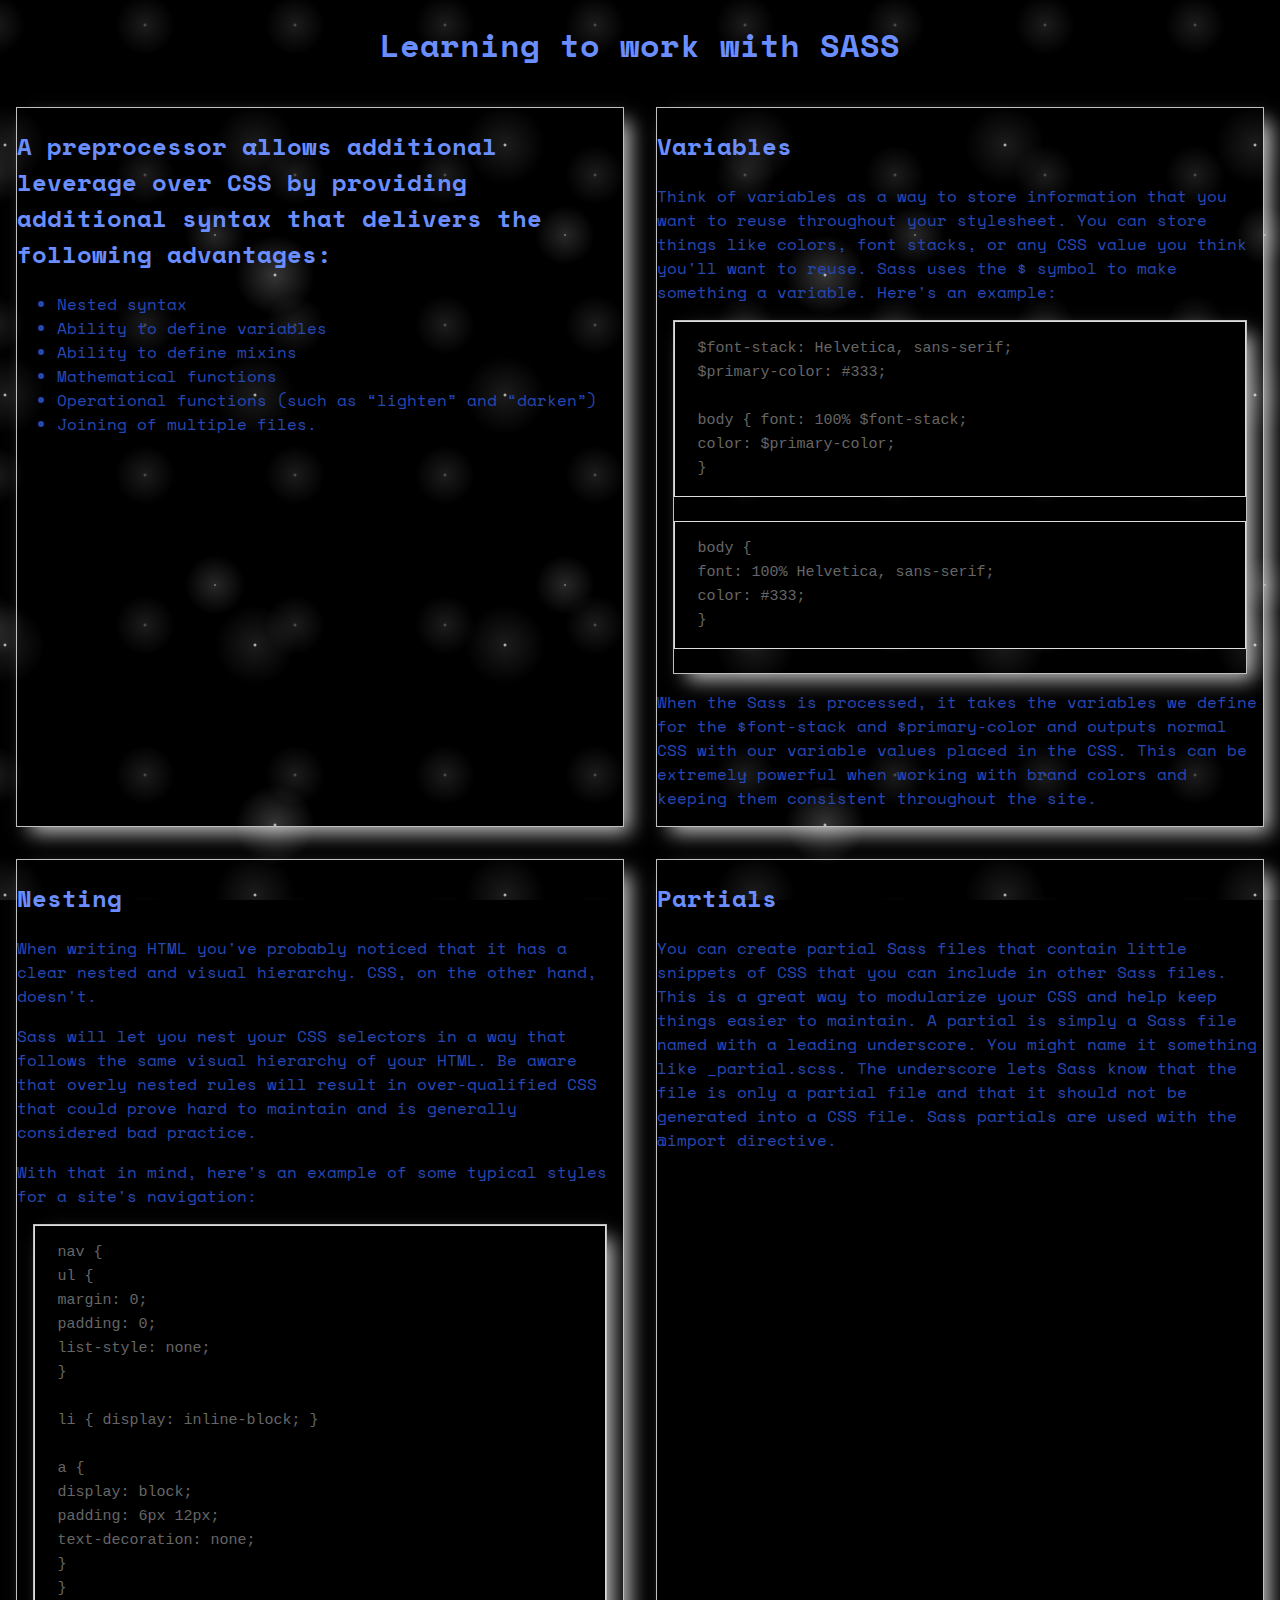
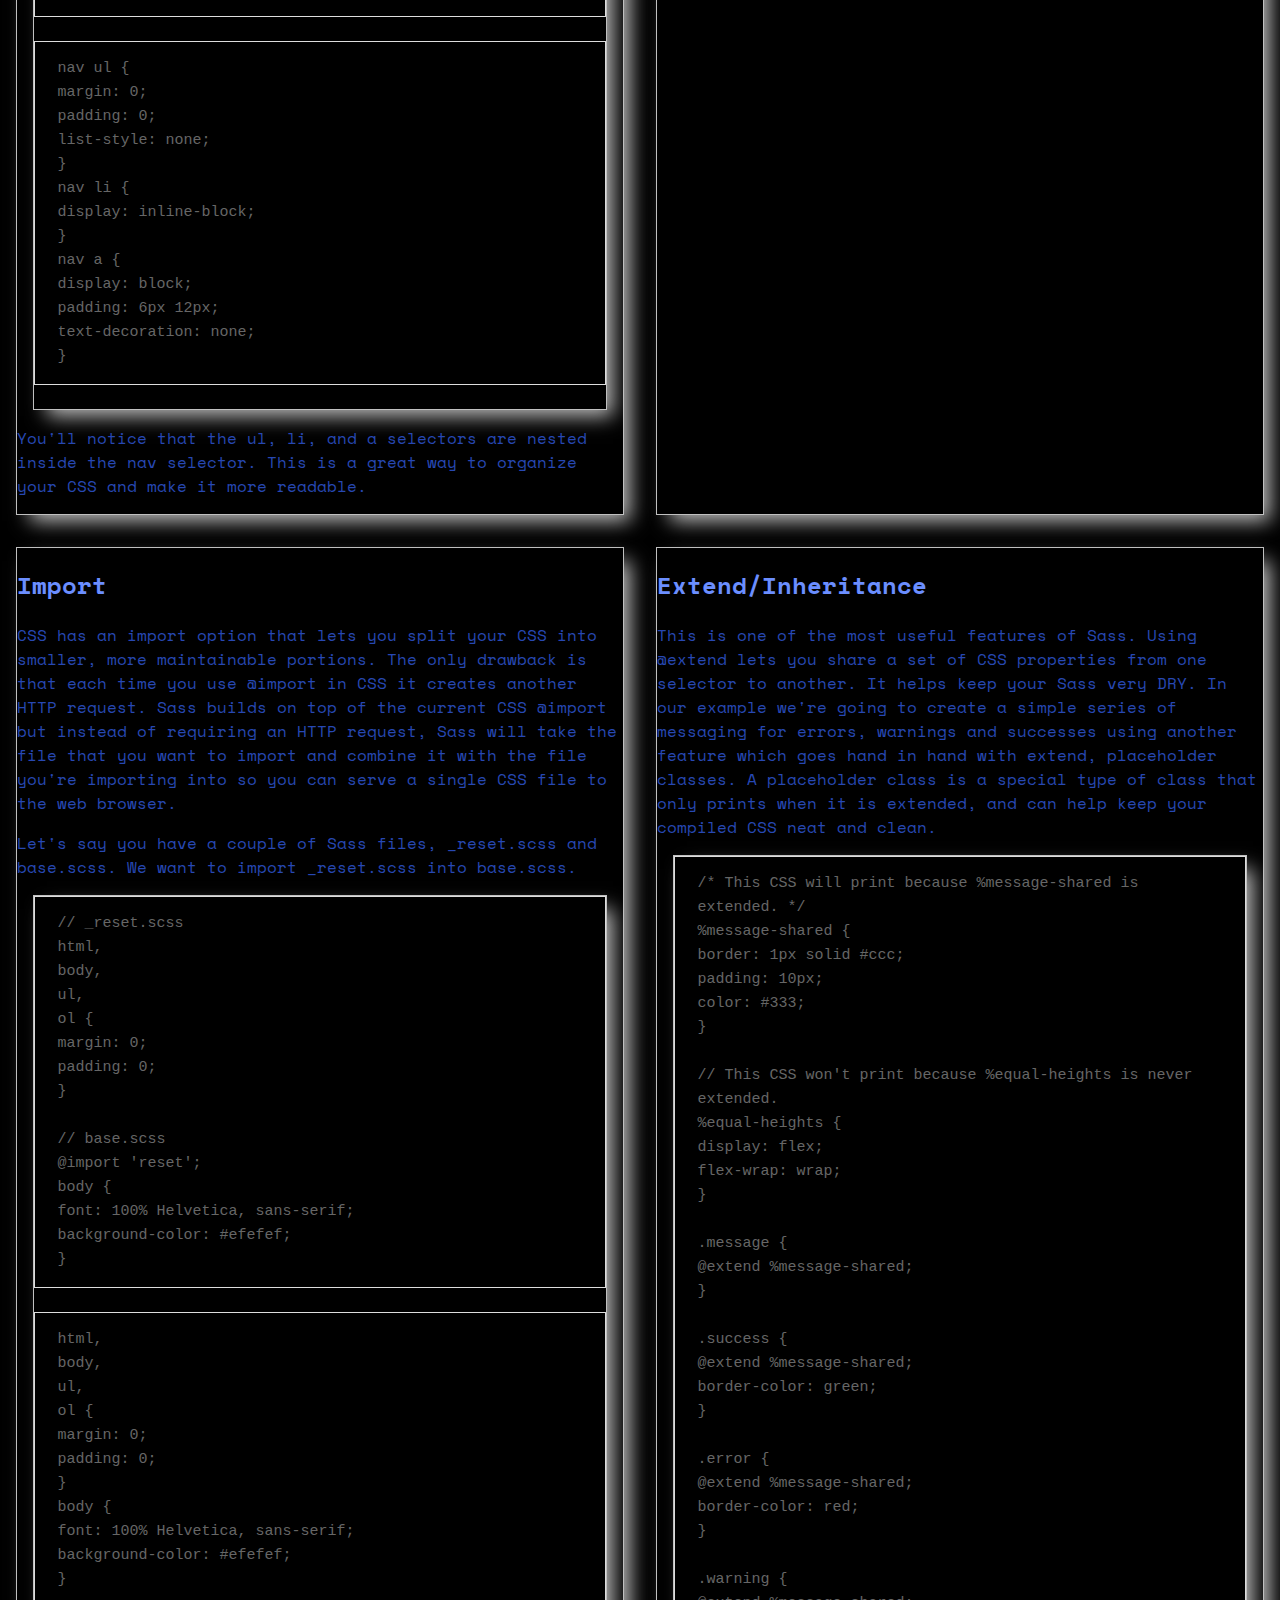
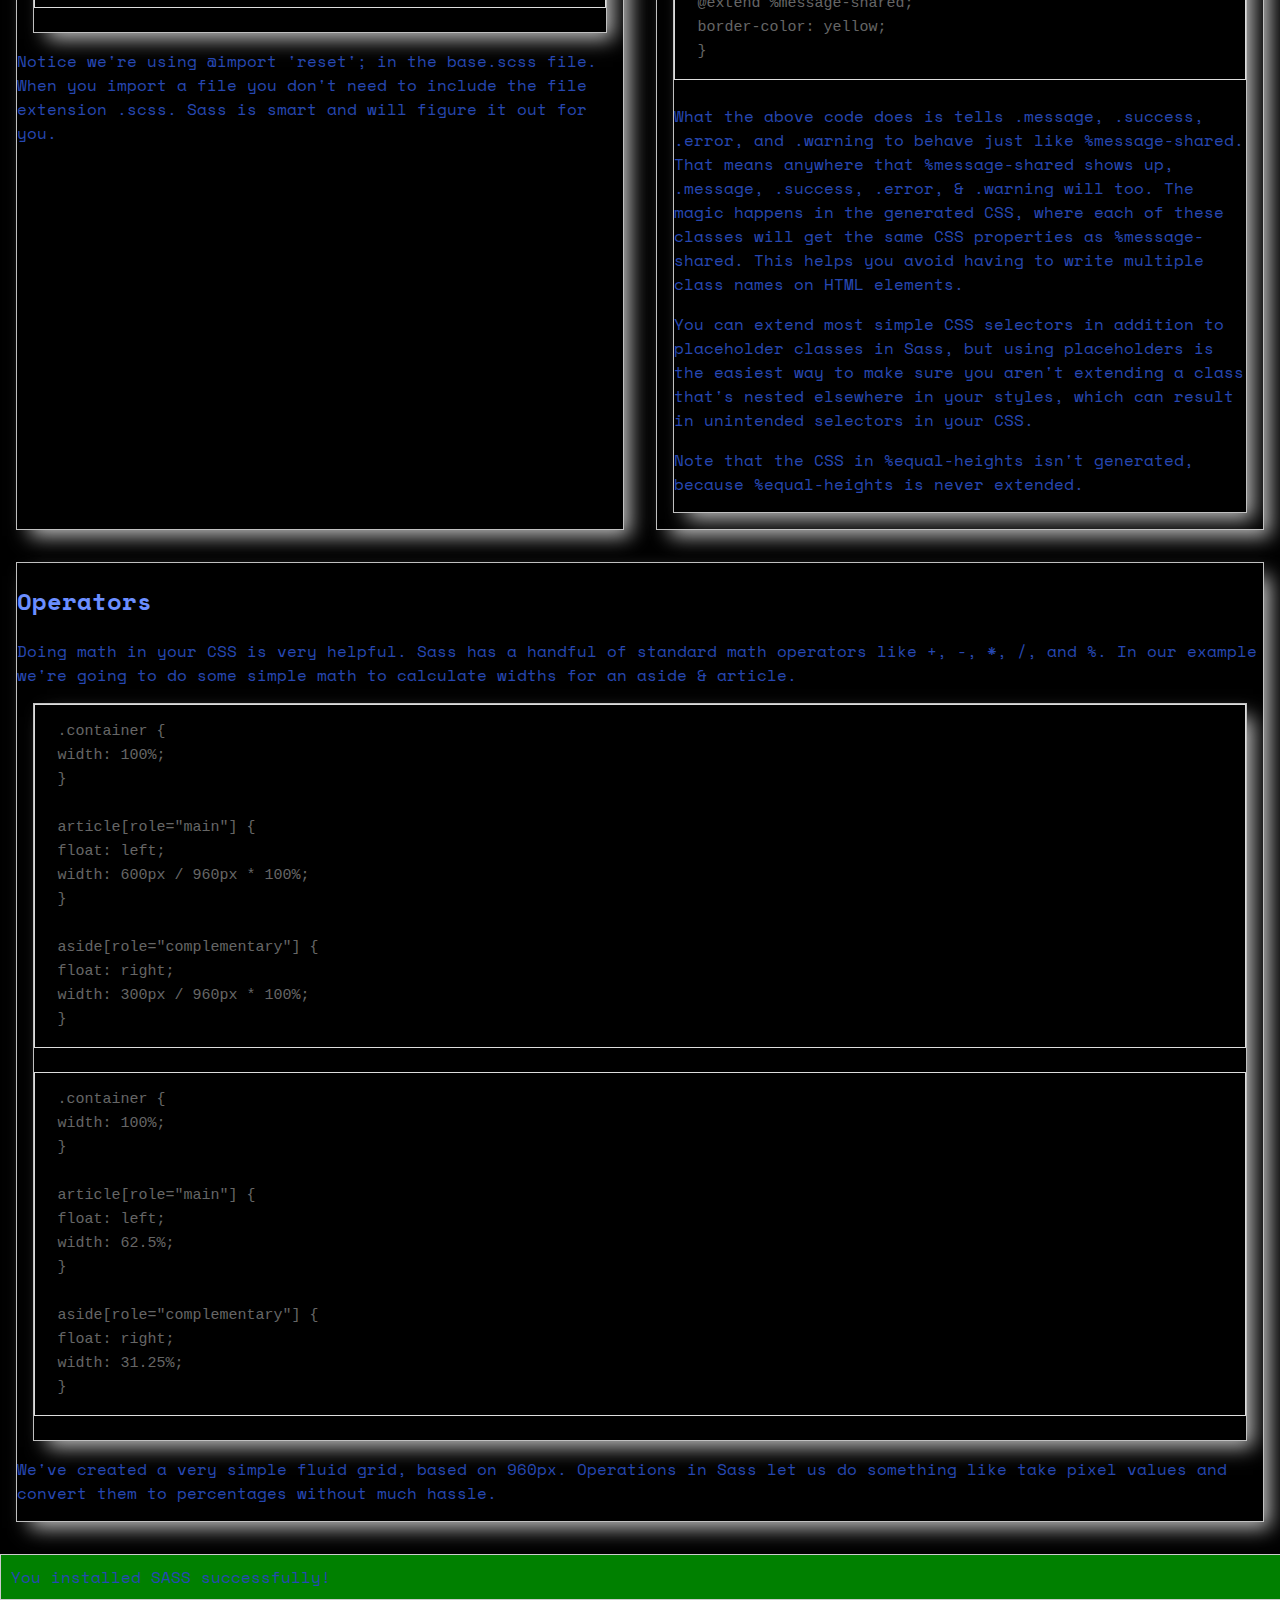
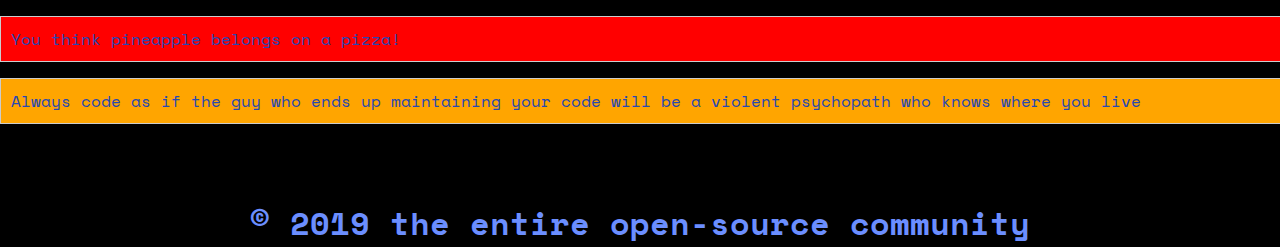
<file: index.html>
<!doctype html>
<html lang="en">
<head>
    <meta charset="UTF-8">
    <meta name="viewport"
          content="width=device-width, user-scalable=no, initial-scale=1.0, maximum-scale=1.0, minimum-scale=1.0">
    <meta http-equiv="X-UA-Compatible" content="ie=edge">
    <title>Learning to work with SASS</title>

    <link href="https://fonts.googleapis.com/css?family=Space+Mono&display=swap" rel="stylesheet">


    <link rel="stylesheet" href="./Styles/style.css">
</head>
<body>

<header>
    <h1>Learning to work with SASS</h1>
</header>

<article>
    <section id="selling-points">
        <h2>A preprocessor allows additional leverage over CSS by providing additional syntax that delivers the
            following advantages:</h2>

        <ul>
            <li>Nested syntax</li>
            <li>Ability to define variables</li>
            <li>Ability to define mixins</li>
            <li>Mathematical functions</li>
            <li>Operational functions (such as “lighten” and “darken”)</li>
            <li>Joining of multiple files.</li>
        </ul>
    </section>


    <section>
        <h2>Variables</h2>
        <p>Think of variables as a way to store information that you want to reuse throughout your stylesheet. You can
            store things like colors, font stacks, or any CSS value you think you'll want to reuse. Sass uses the $
            symbol to make something a variable. Here's an example:</p>

        <section>
            <code class="before">
                $font-stack: Helvetica, sans-serif;<br/>
                $primary-color: #333;<br/>
                <br/>
                body {
                font: 100% $font-stack;<br/>
                color: $primary-color;<br/>
                }
            </code>
            <code class="after">
                body {<br/>
                font: 100% Helvetica, sans-serif;<br/>
                color: #333;<br/>
                }
            </code>
        </section>

        <p>When the Sass is processed, it takes the variables we define for the $font-stack and $primary-color and
            outputs normal CSS with our variable values placed in the CSS. This can be extremely powerful when working
            with brand colors and keeping them consistent throughout the site.</p>
    </section>

    <section>
        <h2>Nesting</h2>
        <p>When writing HTML you've probably noticed that it has a clear nested and visual hierarchy. CSS, on the other
            hand, doesn't.</p>

        <p>Sass will let you nest your CSS selectors in a way that follows the same visual hierarchy of your HTML. Be
            aware that overly nested rules will result in over-qualified CSS that could prove hard to maintain and is
            generally considered bad practice.</p>

        <p>With that in mind, here's an example of some typical styles for a site's navigation:</p>

        <section>
            <code class="before">
                nav {<br/>
                ul {<br/>
                margin: 0;<br/>
                padding: 0;<br/>
                list-style: none;<br/>
                }<br/>
                <br/>
                li { display: inline-block; }<br/>
                <br/>
                a {<br/>
                display: block;<br/>
                padding: 6px 12px;<br/>
                text-decoration: none;<br/>
                }<br/>
                }
            </code>
            <code class="after">
                nav ul {<br/>
                margin: 0;<br/>
                padding: 0;<br/>
                list-style: none;<br/>
                }<br/>
                nav li {<br/>
                display: inline-block;<br/>
                }<br/>
                nav a {<br/>
                display: block;<br/>
                padding: 6px 12px;<br/>
                text-decoration: none;<br/>
                }

            </code>
        </section>

        <p>You'll notice that the ul, li, and a selectors are nested inside the nav selector. This is a great way to
            organize your CSS and make it more readable.</p>
    </section>
    <section>
        <h2>Partials</h2>
        <p>You can create partial Sass files that contain little snippets of CSS that you can include in other Sass
            files. This is a great way to modularize your CSS and help keep things easier to maintain. A partial is
            simply a Sass file named with a leading underscore. You might name it something like _partial.scss. The
            underscore lets Sass know that the file is only a partial file and that it should not be generated into a
            CSS file. Sass partials are used with the @import directive.</p>
    </section>
    <section>
        <h2>Import</h2>
        <p>CSS has an import option that lets you split your CSS into smaller, more maintainable portions. The only
            drawback is that each time you use @import in CSS it creates another HTTP request. Sass builds on top of the
            current CSS @import but instead of requiring an HTTP request, Sass will take the file that you want to
            import and combine it with the file you're importing into so you can serve a single CSS file to the web
            browser.</p>

        <p>Let's say you have a couple of Sass files, _reset.scss and base.scss. We want to import _reset.scss into
            base.scss.</p>

        <section>
            <code class="before">
                // _reset.scss<br/>
                html,<br/>
                body,<br/>
                ul,<br/>
                ol {<br/>
                margin: 0;<br/>
                padding: 0;<br/>
                }<br/>
                <br/>
                // base.scss<br/>
                @import 'reset';<br/>
                body {<br/>
                font: 100% Helvetica, sans-serif;<br/>
                background-color: #efefef;<br/>
                }

            </code>
            <code class="after">
                html,<br/>
                body,<br/>
                ul,<br/>
                ol {<br/>
                margin: 0;<br/>
                padding: 0;<br/>
                }<br/>
                body {<br/>
                font: 100% Helvetica, sans-serif;<br/>
                background-color: #efefef;<br/>
                }
            </code>
        </section>

        <p>Notice we're using @import 'reset'; in the base.scss file. When you import a file you don't need to include
            the file extension .scss. Sass is smart and will figure it out for you.</p>
    </section>
    <section>
        <h2>Extend/Inheritance</h2>
        <p>This is one of the most useful features of Sass. Using @extend lets you share a set of CSS properties from
            one selector to another. It helps keep your Sass very DRY. In our example we're going to create a simple
            series of messaging for errors, warnings and successes using another feature which goes hand in hand with
            extend, placeholder classes. A placeholder class is a special type of class that only prints when it is
            extended, and can help keep your compiled CSS neat and clean.</p>
        <section>
            <code>/* This CSS will print because %message-shared is extended. */<br/>
                %message-shared {<br/>
                border: 1px solid #ccc;<br/>
                padding: 10px;<br/>
                color: #333;<br/>
                }<br/>
                <br/>
                // This CSS won't print because %equal-heights is never extended.<br/>
                %equal-heights {<br/>
                display: flex;<br/>
                flex-wrap: wrap;<br/>
                }<br/>
                <br/>
                .message {<br/>
                @extend %message-shared;<br/>
                }<br/>
                <br/>
                .success {<br/>
                @extend %message-shared;<br/>
                border-color: green;<br/>
                }<br/>
                <br/>
                .error {<br/>
                @extend %message-shared;<br/>
                border-color: red;<br/>
                }<br/>
                <br/>
                .warning {<br/>
                @extend %message-shared;<br/>
                border-color: yellow;<br/>
                }
            </code>

            <p>What the above code does is tells .message, .success, .error, and .warning to behave just like
                %message-shared. That means anywhere that %message-shared shows up, .message, .success, .error, &
                .warning will too. The magic happens in the generated CSS, where each of these classes will get the same
                CSS properties as %message-shared. This helps you avoid having to write multiple class names on HTML
                elements.</p>

            <p>You can extend most simple CSS selectors in addition to placeholder classes in Sass, but using
                placeholders is the easiest way to make sure you aren't extending a class that's nested elsewhere in
                your styles, which can result in unintended selectors in your CSS.</p>
            <p>
                Note that the CSS in %equal-heights isn't generated, because %equal-heights is never extended.</p>
        </section>
    </section>
    <section>
        <h2>Operators</h2>
        <p>Doing math in your CSS is very helpful. Sass has a handful of standard math operators like +, -, *, /, and %.
            In our example we're going to do some simple math to calculate widths for an aside & article.</p>

        <section>
            <code class="before">
                .container {<br/>
                width: 100%;<br/>
                }<br/>
                <br/>
                article[role="main"] {<br/>
                float: left;<br/>
                width: 600px / 960px * 100%;<br/>
                }<br/>
                <br/>
                aside[role="complementary"] {<br/>
                float: right;<br/>
                width: 300px / 960px * 100%;<br/>
                }

            </code>
            <code class="after">
                .container {<br/>
                width: 100%;<br/>
                }<br/>
                <br/>
                article[role="main"] {<br/>
                float: left;<br/>
                width: 62.5%;<br/>
                }<br/>
                <br/>
                aside[role="complementary"] {<br/>
                float: right;<br/>
                width: 31.25%;<br/>
                }

            </code>
        </section>

        <p>We've created a very simple fluid grid, based on 960px. Operations in Sass let us do something like take
            pixel values and convert them to percentages without much hassle.</p>
    </section>
</article>

<p class="success">
    You installed SASS successfully!
</p>
<p class="error">
    You think pineapple belongs on a pizza!
</p>
<p class="warning">
    Always code as if the guy who ends up maintaining your code will be a violent psychopath who knows where you
    live
</p>

<footer>
    <h6>&copy; 2019 the entire open-source community</h6>
</footer>

</body>
</html>
</file>
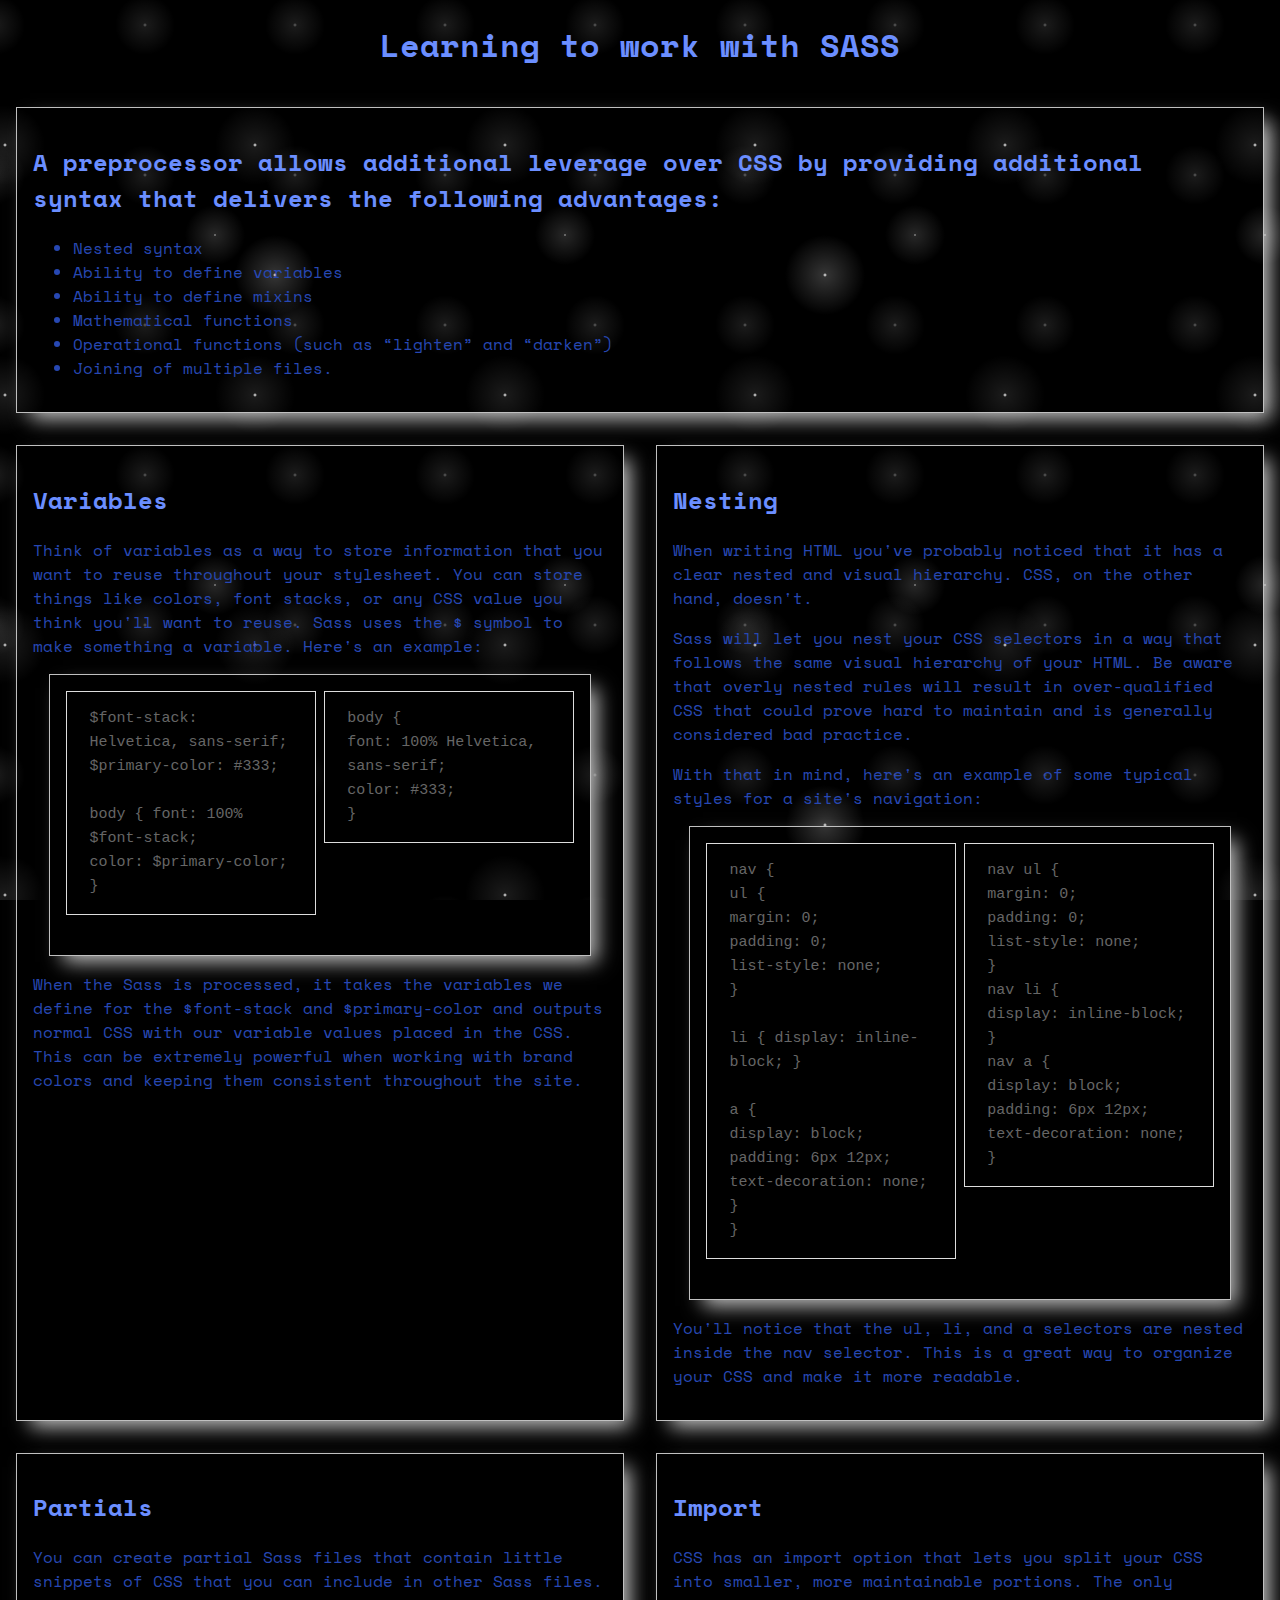
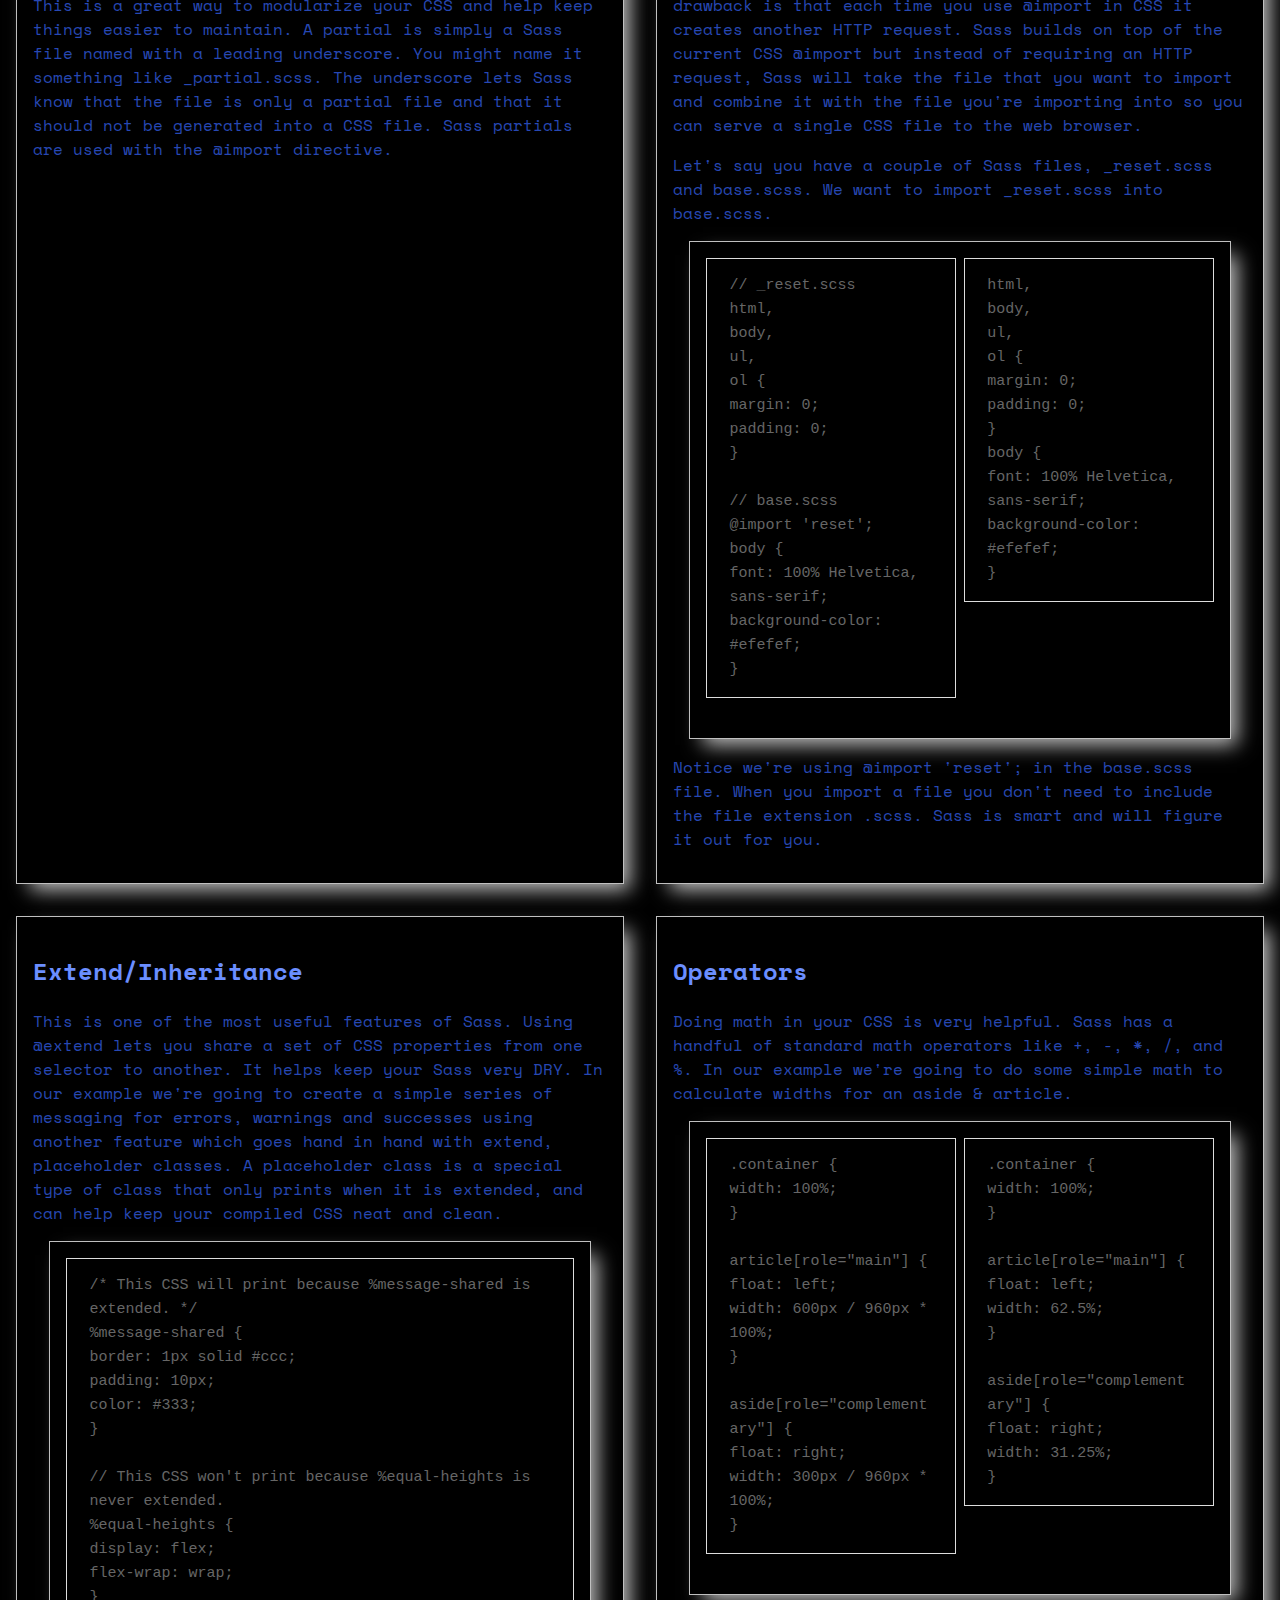
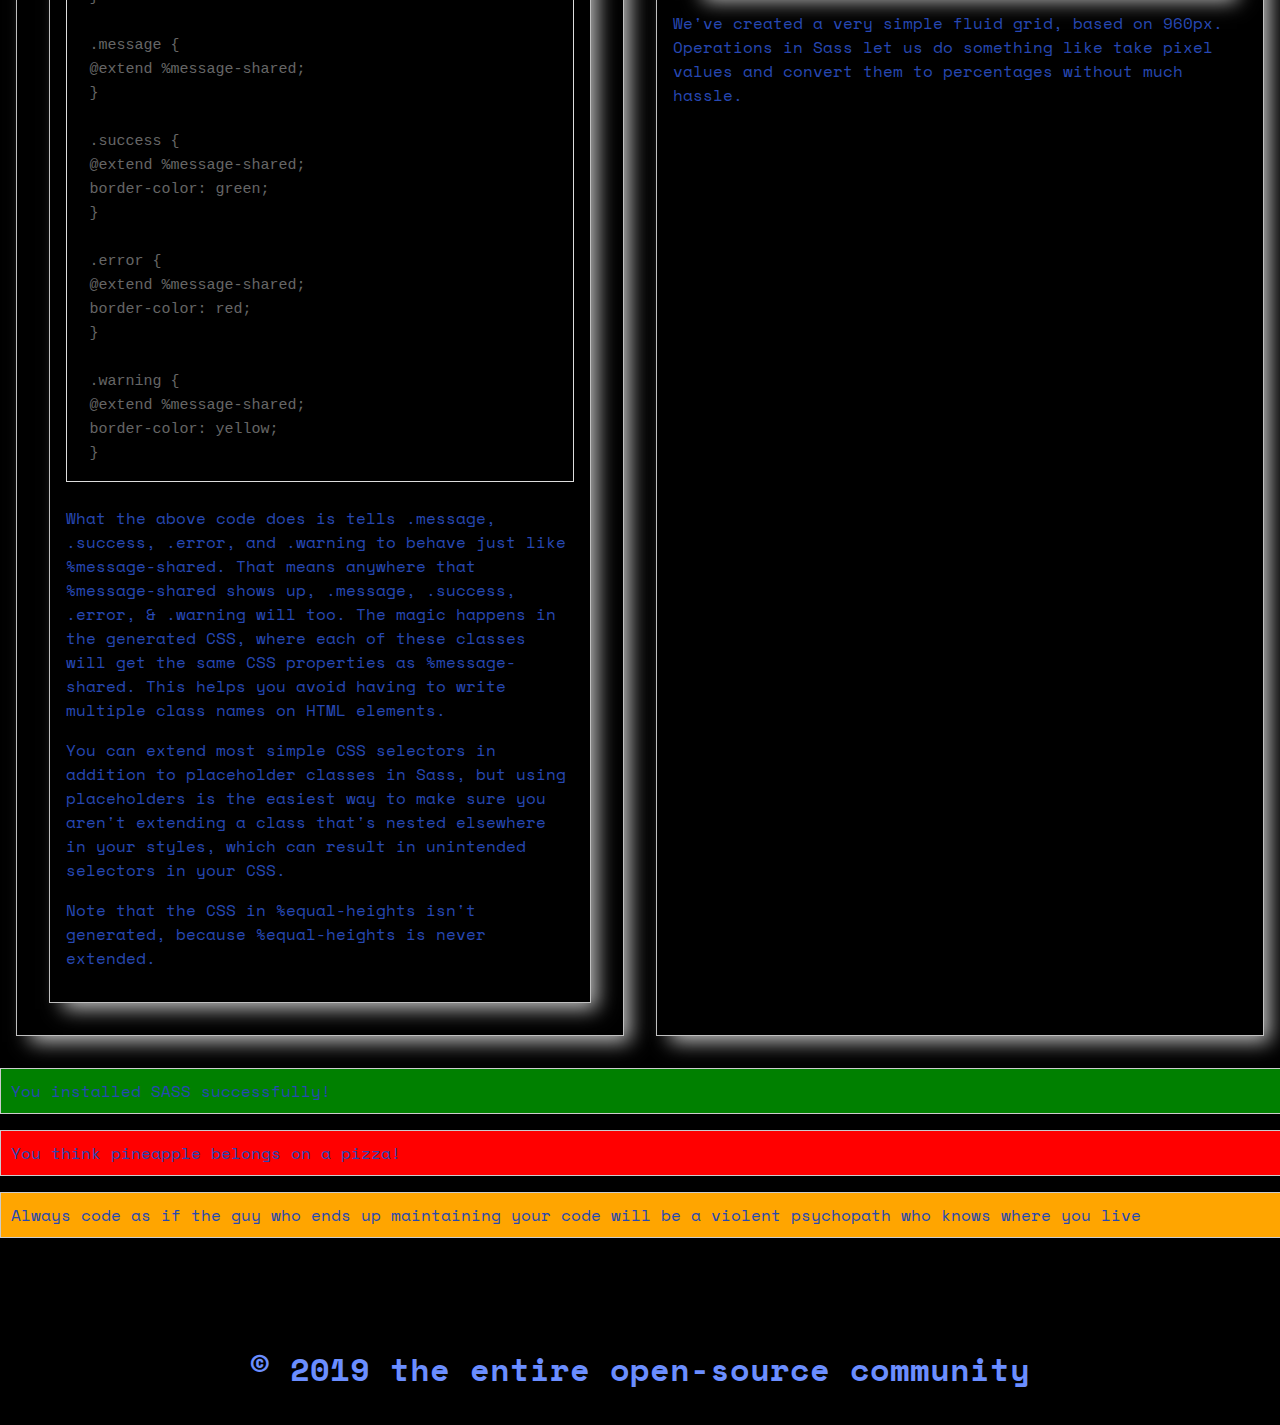
<file: examplesite.html>
<!doctype html>
<html lang="en">
<head>
    <meta charset="UTF-8">
    <meta name="viewport"
          content="width=device-width, user-scalable=no, initial-scale=1.0, maximum-scale=1.0, minimum-scale=1.0">
    <meta http-equiv="X-UA-Compatible" content="ie=edge">
    <title>Learning to work with SASS</title>

    <link href="https://fonts.googleapis.com/css?family=Space+Mono&display=swap" rel="stylesheet">

    <link rel="stylesheet" href="examplestyles.css">
</head>
<body>

<header>
    <h1>Learning to work with SASS</h1>
</header>

<article>
    <section id="selling-points">
        <h2>A preprocessor allows additional leverage over CSS by providing additional syntax that delivers the
            following advantages:</h2>

        <ul>
            <li>Nested syntax</li>
            <li>Ability to define variables</li>
            <li>Ability to define mixins</li>
            <li>Mathematical functions</li>
            <li>Operational functions (such as “lighten” and “darken”)</li>
            <li>Joining of multiple files.</li>
        </ul>
    </section>


    <section>
        <h2>Variables</h2>
        <p>Think of variables as a way to store information that you want to reuse throughout your stylesheet. You can
            store things like colors, font stacks, or any CSS value you think you'll want to reuse. Sass uses the $
            symbol to make something a variable. Here's an example:</p>

        <section>
            <code class="before">
                $font-stack: Helvetica, sans-serif;<br/>
                $primary-color: #333;<br/>
                <br/>
                body {
                font: 100% $font-stack;<br/>
                color: $primary-color;<br/>
                }
            </code>
            <code class="after">
                body {<br/>
                font: 100% Helvetica, sans-serif;<br/>
                color: #333;<br/>
                }
            </code>
        </section>

        <p>When the Sass is processed, it takes the variables we define for the $font-stack and $primary-color and
            outputs normal CSS with our variable values placed in the CSS. This can be extremely powerful when working
            with brand colors and keeping them consistent throughout the site.</p>
    </section>

    <section>
        <h2>Nesting</h2>
        <p>When writing HTML you've probably noticed that it has a clear nested and visual hierarchy. CSS, on the other
            hand, doesn't.</p>

        <p>Sass will let you nest your CSS selectors in a way that follows the same visual hierarchy of your HTML. Be
            aware that overly nested rules will result in over-qualified CSS that could prove hard to maintain and is
            generally considered bad practice.</p>

        <p>With that in mind, here's an example of some typical styles for a site's navigation:</p>

        <section>
            <code class="before">
                nav {<br/>
                ul {<br/>
                margin: 0;<br/>
                padding: 0;<br/>
                list-style: none;<br/>
                }<br/>
                <br/>
                li { display: inline-block; }<br/>
                <br/>
                a {<br/>
                display: block;<br/>
                padding: 6px 12px;<br/>
                text-decoration: none;<br/>
                }<br/>
                }
            </code>
            <code class="after">
                nav ul {<br/>
                margin: 0;<br/>
                padding: 0;<br/>
                list-style: none;<br/>
                }<br/>
                nav li {<br/>
                display: inline-block;<br/>
                }<br/>
                nav a {<br/>
                display: block;<br/>
                padding: 6px 12px;<br/>
                text-decoration: none;<br/>
                }

            </code>
        </section>

        <p>You'll notice that the ul, li, and a selectors are nested inside the nav selector. This is a great way to
            organize your CSS and make it more readable.</p>
    </section>
    <section>
        <h2>Partials</h2>
        <p>You can create partial Sass files that contain little snippets of CSS that you can include in other Sass
            files. This is a great way to modularize your CSS and help keep things easier to maintain. A partial is
            simply a Sass file named with a leading underscore. You might name it something like _partial.scss. The
            underscore lets Sass know that the file is only a partial file and that it should not be generated into a
            CSS file. Sass partials are used with the @import directive.</p>
    </section>
    <section>
        <h2>Import</h2>
        <p>CSS has an import option that lets you split your CSS into smaller, more maintainable portions. The only
            drawback is that each time you use @import in CSS it creates another HTTP request. Sass builds on top of the
            current CSS @import but instead of requiring an HTTP request, Sass will take the file that you want to
            import and combine it with the file you're importing into so you can serve a single CSS file to the web
            browser.</p>

        <p>Let's say you have a couple of Sass files, _reset.scss and base.scss. We want to import _reset.scss into
            base.scss.</p>

        <section>
            <code class="before">
                // _reset.scss<br/>
                html,<br/>
                body,<br/>
                ul,<br/>
                ol {<br/>
                margin: 0;<br/>
                padding: 0;<br/>
                }<br/>
                <br/>
                // base.scss<br/>
                @import 'reset';<br/>
                body {<br/>
                font: 100% Helvetica, sans-serif;<br/>
                background-color: #efefef;<br/>
                }

            </code>
            <code class="after">
                html,<br/>
                body,<br/>
                ul,<br/>
                ol {<br/>
                margin: 0;<br/>
                padding: 0;<br/>
                }<br/>
                body {<br/>
                font: 100% Helvetica, sans-serif;<br/>
                background-color: #efefef;<br/>
                }
            </code>
        </section>

        <p>Notice we're using @import 'reset'; in the base.scss file. When you import a file you don't need to include
            the file extension .scss. Sass is smart and will figure it out for you.</p>
    </section>
    <section>
        <h2>Extend/Inheritance</h2>
        <p>This is one of the most useful features of Sass. Using @extend lets you share a set of CSS properties from
            one selector to another. It helps keep your Sass very DRY. In our example we're going to create a simple
            series of messaging for errors, warnings and successes using another feature which goes hand in hand with
            extend, placeholder classes. A placeholder class is a special type of class that only prints when it is
            extended, and can help keep your compiled CSS neat and clean.</p>
        <section>
            <code>/* This CSS will print because %message-shared is extended. */<br/>
                %message-shared {<br/>
                border: 1px solid #ccc;<br/>
                padding: 10px;<br/>
                color: #333;<br/>
                }<br/>
                <br/>
                // This CSS won't print because %equal-heights is never extended.<br/>
                %equal-heights {<br/>
                display: flex;<br/>
                flex-wrap: wrap;<br/>
                }<br/>
                <br/>
                .message {<br/>
                @extend %message-shared;<br/>
                }<br/>
                <br/>
                .success {<br/>
                @extend %message-shared;<br/>
                border-color: green;<br/>
                }<br/>
                <br/>
                .error {<br/>
                @extend %message-shared;<br/>
                border-color: red;<br/>
                }<br/>
                <br/>
                .warning {<br/>
                @extend %message-shared;<br/>
                border-color: yellow;<br/>
                }
            </code>

            <p>What the above code does is tells .message, .success, .error, and .warning to behave just like
                %message-shared. That means anywhere that %message-shared shows up, .message, .success, .error, &
                .warning will too. The magic happens in the generated CSS, where each of these classes will get the same
                CSS properties as %message-shared. This helps you avoid having to write multiple class names on HTML
                elements.</p>

            <p>You can extend most simple CSS selectors in addition to placeholder classes in Sass, but using
                placeholders is the easiest way to make sure you aren't extending a class that's nested elsewhere in
                your styles, which can result in unintended selectors in your CSS.</p>
            <p>
                Note that the CSS in %equal-heights isn't generated, because %equal-heights is never extended.</p>
        </section>
    </section>
    <section>
        <h2>Operators</h2>
        <p>Doing math in your CSS is very helpful. Sass has a handful of standard math operators like +, -, *, /, and %.
            In our example we're going to do some simple math to calculate widths for an aside & article.</p>

        <section>
            <code class="before">
                .container {<br/>
                width: 100%;<br/>
                }<br/>
                <br/>
                article[role="main"] {<br/>
                float: left;<br/>
                width: 600px / 960px * 100%;<br/>
                }<br/>
                <br/>
                aside[role="complementary"] {<br/>
                float: right;<br/>
                width: 300px / 960px * 100%;<br/>
                }

            </code>
            <code class="after">
                .container {<br/>
                width: 100%;<br/>
                }<br/>
                <br/>
                article[role="main"] {<br/>
                float: left;<br/>
                width: 62.5%;<br/>
                }<br/>
                <br/>
                aside[role="complementary"] {<br/>
                float: right;<br/>
                width: 31.25%;<br/>
                }

            </code>
        </section>

        <p>We've created a very simple fluid grid, based on 960px. Operations in Sass let us do something like take
            pixel values and convert them to percentages without much hassle.</p>
    </section>
</article>

<p class="success">
    You installed SASS successfully!
</p>
<p class="error">
    You think pineapple belongs on a pizza!
</p>
<p class="warning">
    Always code as if the guy who ends up maintaining your code will be a violent psychopath who knows where you
    live
</p>

<footer>
    <h6>&copy; 2019 the entire open-source community</h6>
</footer>

</body>
</html>
</file>
<file: Styles/style.css>
/*---IMPORTS---*/
/*--VARIABLES--*/
/*--Paddings--*/
/*--Colors--*/
/*--Base colors will have a weight of 500,
0 will be lightest
900 darkest--*/
/*--MIXINS--*/
/*--mixin to automate padding based on set background color--*/
/*--Body Styling--*/
body {
  /*--Changed--*/
  /*--Set background color to specified color--*/
  background-color: black;
  /*--If the color was set to blue we will increase the padding--*/
  padding: 0px;
  padding: 0px;
  color: #2748B3;
  /*--Original--*/
  margin: 0px;
  font: 100% "Space Mono", monospace;
  margin: 0px;
  background-image: radial-gradient(#fff, rgba(255, 255, 255, 0.2) 2px, transparent 40px), radial-gradient(#fff, rgba(255, 255, 255, 0.15) 1px, transparent 30px), radial-gradient(#fff, rgba(255, 255, 255, 0.1) 2px, transparent 40px), radial-gradient(rgba(255, 255, 255, 0.4), rgba(255, 255, 255, 0.1) 2px, transparent 30px);
  background-size: 550px 550px, 350px 350px, 250px 250px, 150px 150px;
  background-position: 0 0, 40px 60px, 130px 270px, 70px 100px;
  background-attachment: fixed;
}

/*--Article Styling--*/
article {
  /*--Original--*/
  display: flex;
  flex-wrap: wrap;
  /*--Sections in article--*/
  /*-- Code within article--*/
}
article section {
  /*--Changed--*/
  -webkit-box-shadow: 10px 10px 19px -4px rgba(255, 255, 255, 0.75);
  -moz-box-shadow: 10px 10px 19px -4px rgba(255, 255, 255, 0.75);
  box-shadow: 10px 10px 19px -4px rgba(255, 255, 255, 0.75);
  /*--Original--*/
  flex-grow: 1;
  flex-basis: 45%;
  border: 1px silver solid;
  margin: 16px;
  clear: both;
  overflow: auto;
  box-sizing: border-box;
  /*--sections in article with Selling-points ID--*/
}
article section #selling-points {
  /*--Original--*/
  flex-grow: 2;
  flex-basis: 100%;
}
article code {
  /*--Changed--*/
  background: black;
  color: #666;
  /*--Original--*/
  border: 1px solid #ddd;
  page-break-inside: avoid;
  font-family: monospace;
  font-size: 15px;
  line-height: 1.6;
  margin-bottom: 1.6em;
  max-width: 100%;
  overflow: auto;
  padding: 1em 1.5em;
  display: block;
  word-wrap: break-word;
  /*--code Before CLASS--*/
  /*--Code after CLASS --*/
}
article code .before {
  /*--Original--*/
  float: left;
  width: 40%;
}
article code .after {
  /*--Original--*/
  float: right;
  width: 40%;
}

/*---HeadingStyling---*/
h1,
h2,
h6 {
  /*--Changed--*/
  color: #6B8EFF;
}

h1 {
  /*--Original--*/
  text-align: center;
}

h6 {
  /*--Changed--*/
  padding: 0px;
  /*--Original--*/
  text-align: center;
  font-size: 2em;
  margin-bottom: 0px;
}

.message, .warning, .error, .success {
  /*--Changed--*/
  color: #2748B3;
  /*--Set background color to specified color--*/
  background-color: black;
  /*--If the color was set to blue we will increase the padding--*/
  padding: 0px;
  padding: 10px;
  /*--Original--*/
  border: 1px solid #ccc;
  width: 100%;
}

.success {
  /*--Changes--*/
  /*--Original--*/
  background-color: green;
}

.error {
  /*--Changes--*/
  /*--Original--*/
  background-color: red;
}

.warning {
  /*--Changes--*/
  /*--Original--*/
  background-color: orange;
}

/*# sourceMappingURL=style.css.map */
</file>
<file: examplestyles.css>
body {
    font: 100% "Space Mono", monospace;
    color: #2748B3;
    margin: 0px;
    padding: 0px;
    background-color: #000;
    background-image: radial-gradient(#fff, rgba(255, 255, 255, 0.2) 2px, transparent 40px), radial-gradient(#fff, rgba(255, 255, 255, 0.15) 1px, transparent 30px), radial-gradient(#fff, rgba(255, 255, 255, 0.1) 2px, transparent 40px), radial-gradient(rgba(255, 255, 255, 0.4), rgba(255, 255, 255, 0.1) 2px, transparent 30px);
    background-size: 550px 550px, 350px 350px, 250px 250px, 150px 150px;
    background-position: 0 0, 40px 60px, 130px 270px, 70px 100px;
    background-attachment: fixed
}

article {
    display: flex;
    flex-wrap: wrap
}

article section {
    flex-grow: 1;
    flex-basis: 45%;
    border: 1px silver solid;
    -webkit-box-shadow: 10px 10px 19px -4px rgba(255, 255, 255, 0.75);
    -moz-box-shadow: 10px 10px 19px -4px rgba(255, 255, 255, 0.75);
    box-shadow: 10px 10px 19px -4px rgba(255, 255, 255, 0.75);
    padding: 16px;
    margin: 16px;
    clear: both;
    overflow: auto;
    box-sizing: border-box;
}

article section#selling-points {
    flex-grow: 2;
    flex-basis: 100%
}

article code {
    background: #000;
    border: 1px solid #ddd;
    color: #666;
    page-break-inside: avoid;
    font-family: monospace;
    font-size: 15px;
    line-height: 1.6;
    margin-bottom: 1.6em;
    max-width: 100%;
    overflow: auto;
    padding: 1em 1.5em;
    display: block;
    word-wrap: break-word
}

article code.before {
    float: left;
    width: 40%
}

article code.after {
    float: right;
    width: 40%
}

h1,
h2,
h6 {
    color: #6B8EFF
}

h1 {
    text-align: center
}

h6 {
    text-align: center;
    font-size: 2em;
    padding: 32px;
    margin-bottom: 0px
}

.message,
.success,
.error,
.warning {
    border: 1px solid #ccc;
    padding: 10px;
    color: #2748B3;
    background-color: #000;
    width: 100%
}

.success {
    background-color: green
}

.error {
    background-color: red
}

.warning {
    background-color: orange
}
</file>
